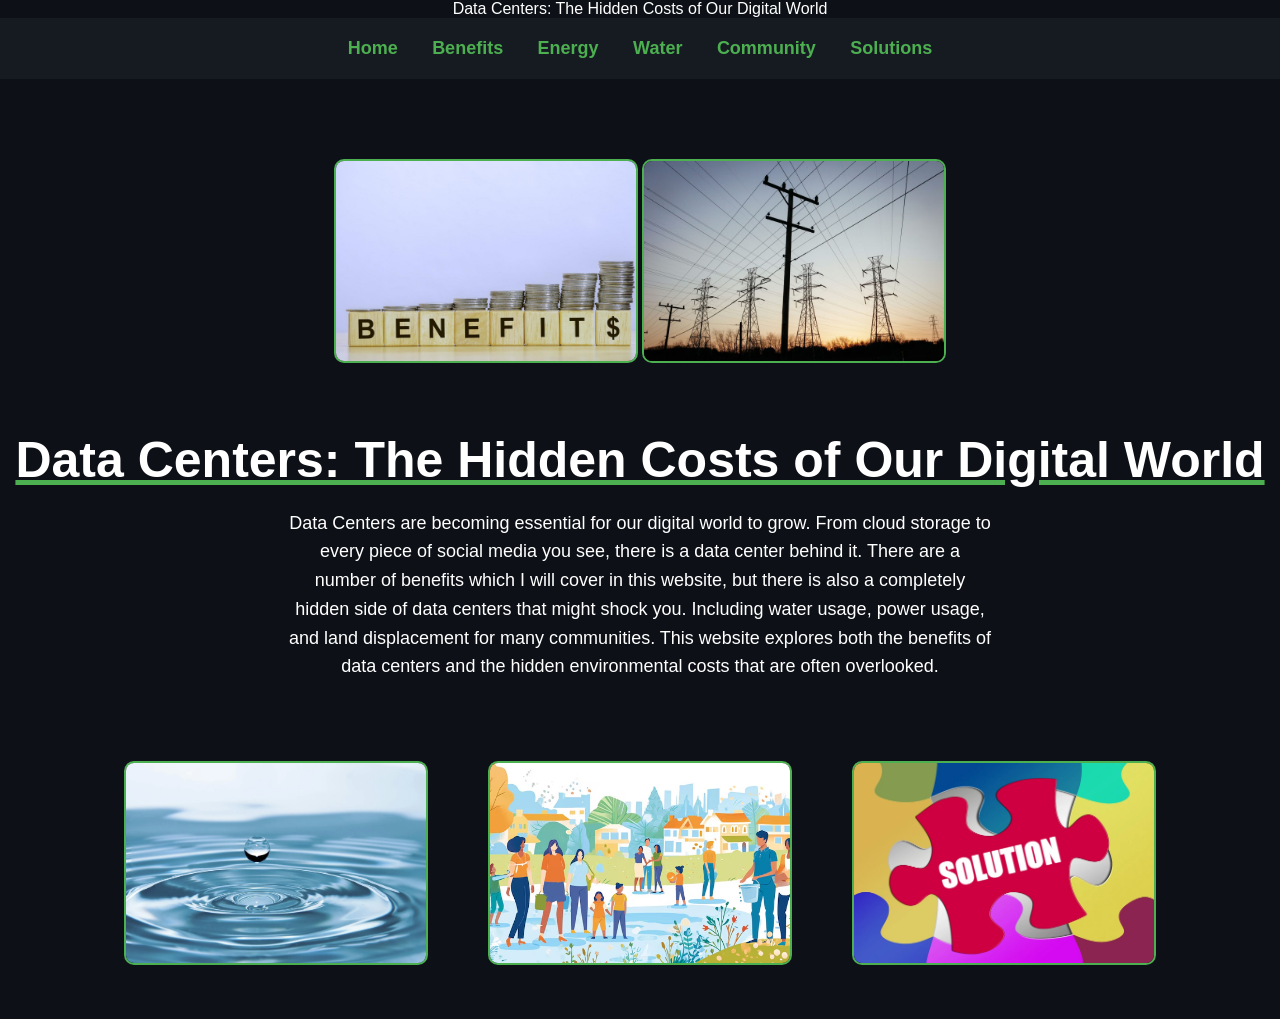
<file: index.html>
<!DOCTYPE html>
<html lang="en">
<head>
    <meta charset="UTF-8">
    <meta name="viewport" content="width=device-width, initial-scale=1.0"
    <title>Data Centers: The Hidden Costs of Our Digital World</title>
    <link rel="stylesheet" href="style.css">
</head>
<body>

    <nav>
        <a href="index.html">Home</a>
        <a href="benefits.html">Benefits</a>
        <a href="energy.html">Energy</a>
        <a href="water.html">Water</a>
        <a href="community.html">Community</a>
        <a href="solutions.html">Solutions</a>
    </nav>

    <div class="container"

        <div class="top-images">
            <a href="benefits.html">
                <img src="images/benefits.jpg" alt="Benefits of Data Centers">
            </a>
            
            <a href="energy.html">
                <img src="images/energy.jpg" alt="Energy Consumption">
            </a>
        </div>

        <div class="main-content">
            <h1>Data Centers: The Hidden Costs of Our Digital World</h1>

            <p>Data Centers are becoming essential for our digital world to grow. From cloud storage to every piece of social media you see, there is a data center behind it.
                There are a number of benefits which I will cover in this website, but there is also a completely hidden side of data centers that might shock you. Including water usage, power usage, 
                and land displacement for many communities. This website explores both the benefits of data centers and the hidden environmental costs that are often overlooked.
            </p>
        </div>

        <div class="bottom-images">
            <a href="water.html">
                <img src="images/water.jpg" alt="Water Usage">
            </a>

            <a href="community.html">
                <img src="images/community.jpg" alt="Community">
            </a>

            <a href="solutions.html">
                <img src="images/solutions.jpg" alt="Solutions">
            </a>
        </div>

    </div>

    <script src="script.js"></script>
</body>
</html>
</file>
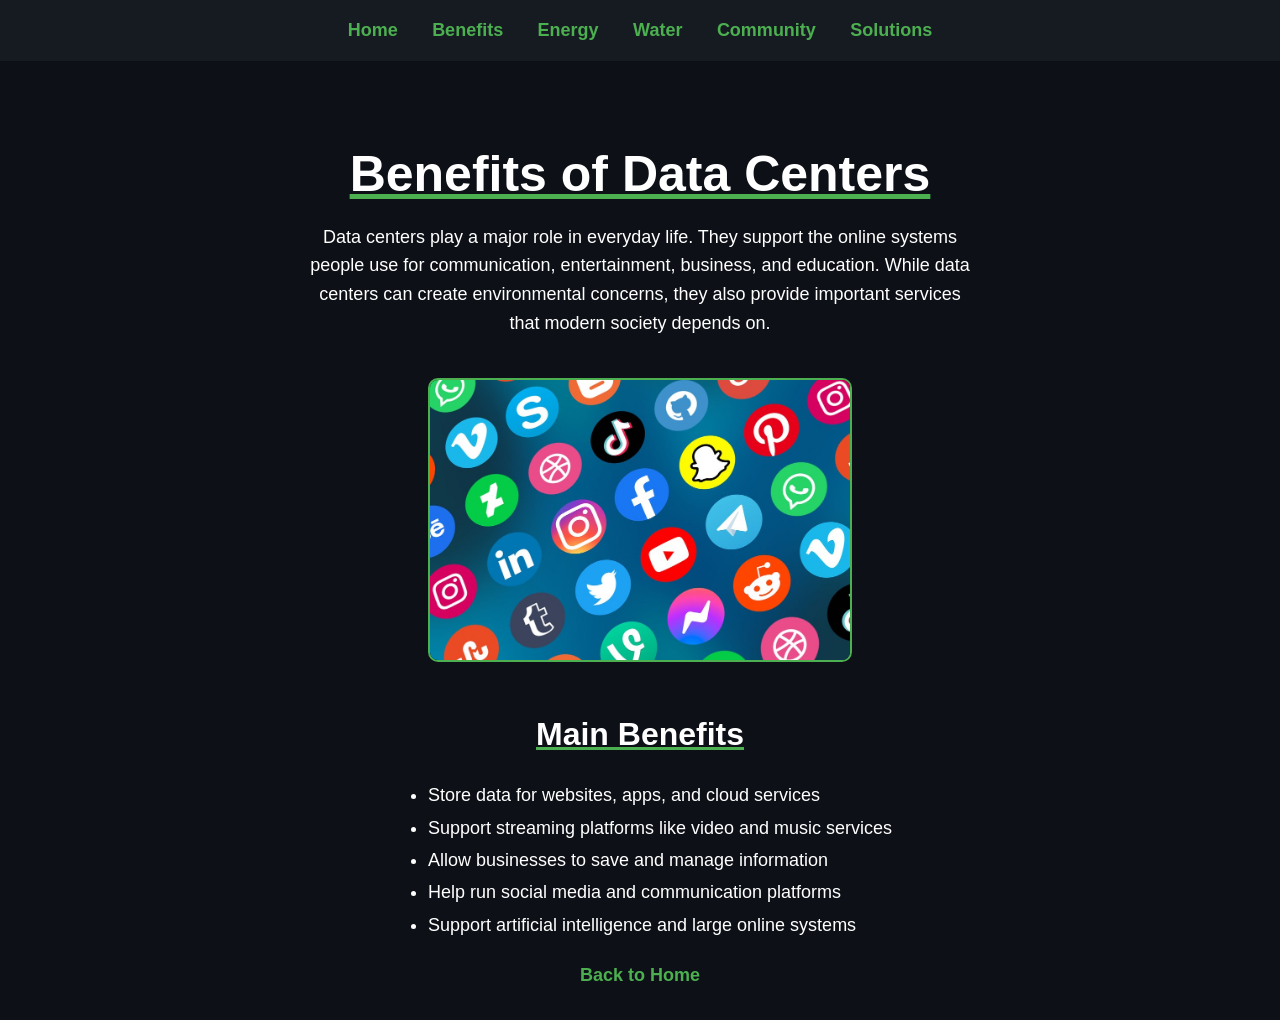
<file: benefits.html>
<!DOCTYPE html>
<html lang="en">
<head>
    <meta charset="UTF-8">
    <meta name="viewport" content="width=device-width, initial-scale=1.0">
    <title>Benefits of Data Centers</title>
    <link rel="stylesheet" href="style.css">
</head>
<body>

        <nav>
        <a href="index.html">Home</a>
        <a href="benefits.html">Benefits</a>
        <a href="energy.html">Energy</a>
        <a href="water.html">Water</a>
        <a href="community.html">Community</a>
        <a href="solutions.html">Solutions</a>
    </nav>

    <div class="container">
        <h1>Benefits of Data Centers</h1>

        <p>
            Data centers play a major role in everyday life. They support the online systems
            people use for communication, entertainment, business, and education. While data
            centers can create environmental concerns, they also provide important services
            that modern society depends on.
        </p>

        <img class="page-image" src="images/benefits2.jpg" alt="social media icons">

        <h2>Main Benefits</h2>
        <ul>
            <li>Store data for websites, apps, and cloud services</li>
            <li>Support streaming platforms like video and music services</li>
            <li>Allow businesses to save and manage information</li>
            <li>Help run social media and communication platforms</li>
            <li>Support artificial intelligence and large online systems</li>
        </ul>

        <p>
            <a href="index.html">Back to Home</a>
        </p>
    </div>

</body>
</html>
</file>
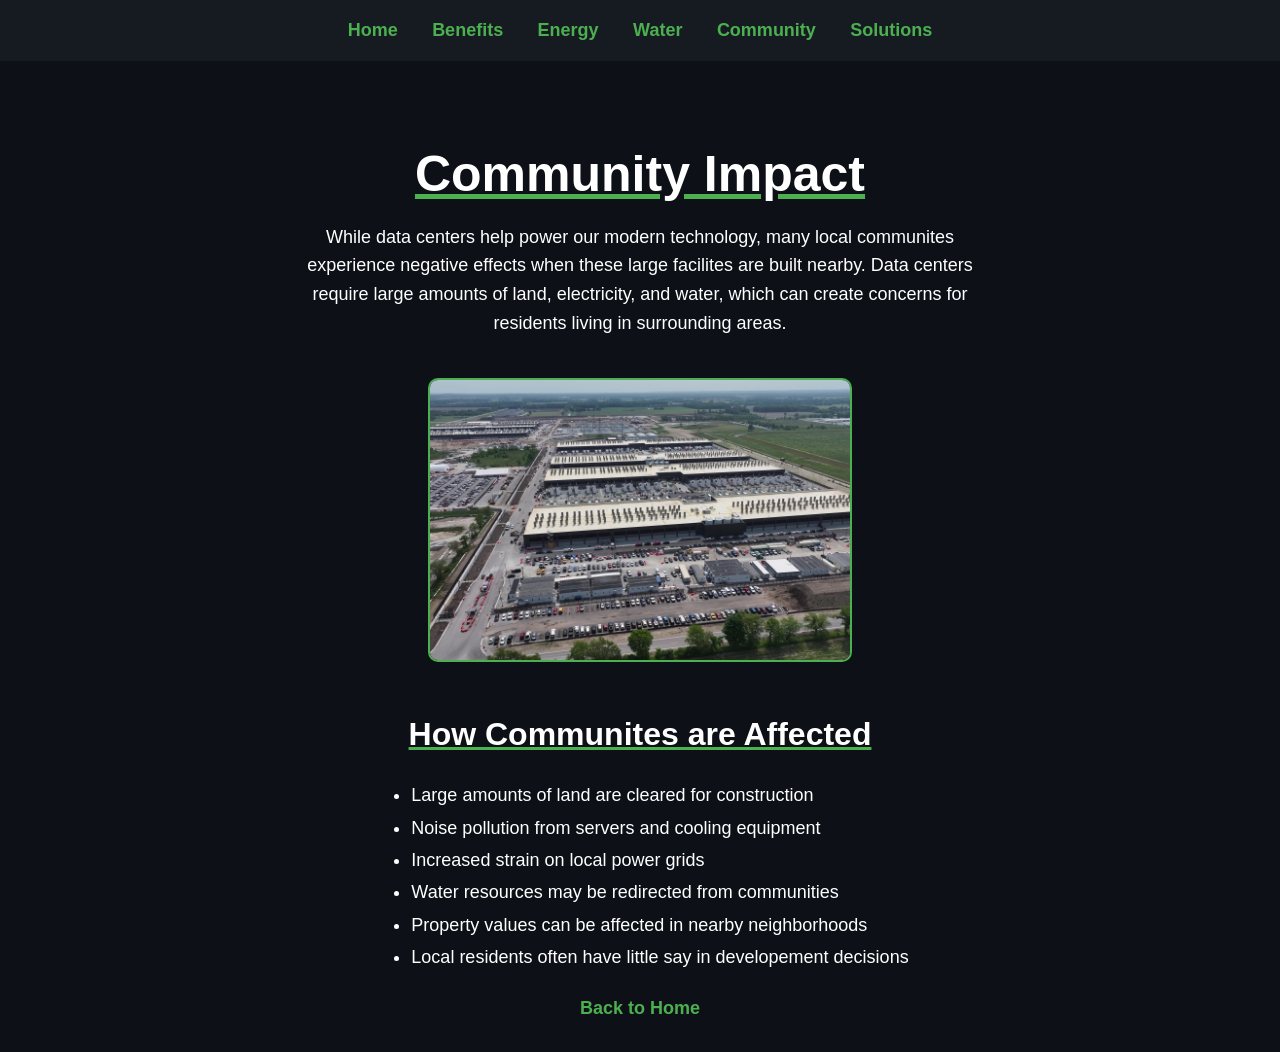
<file: community.html>
<!DOCTYPE html>
<html lang="en">
<head>
    <meta charset="UTF-8">
    <meta name="viewport" content="width=device-width, initial-scale=1.0">
    <title>Community Impact</title>
    <link rel="stylesheet" href="style.css">
</head>
<body>

        <nav>
        <a href="index.html">Home</a>
        <a href="benefits.html">Benefits</a>
        <a href="energy.html">Energy</a>
        <a href="water.html">Water</a>
        <a href="community.html">Community</a>
        <a href="solutions.html">Solutions</a>
    </nav>

    <div class="container">
        <h1>Community Impact</h1>

        <p>
            While data centers help power our modern technology, many local communites
            experience negative effects when these large facilites are built nearby.
            Data centers require large amounts of land, electricity, and water, which
            can create concerns for residents living in surrounding areas.
        </p>

        <img class="page-image" src="images/community2.jpg" alt="Data Center">

        <h2>How Communites are Affected</h2>
        <ul>
            <li>Large amounts of land are cleared for construction</li>
            <li>Noise pollution from servers and cooling equipment</li>
            <li>Increased strain on local power grids</li>
            <li>Water resources may be redirected from communities</li>
            <li>Property values can be affected in nearby neighborhoods</li>
            <li>Local residents often have little say in developement decisions</li>
        </ul>

        <p>
            <a href="index.html">Back to Home</a>
        </p>
    </div>

</body>
</html>
</file>
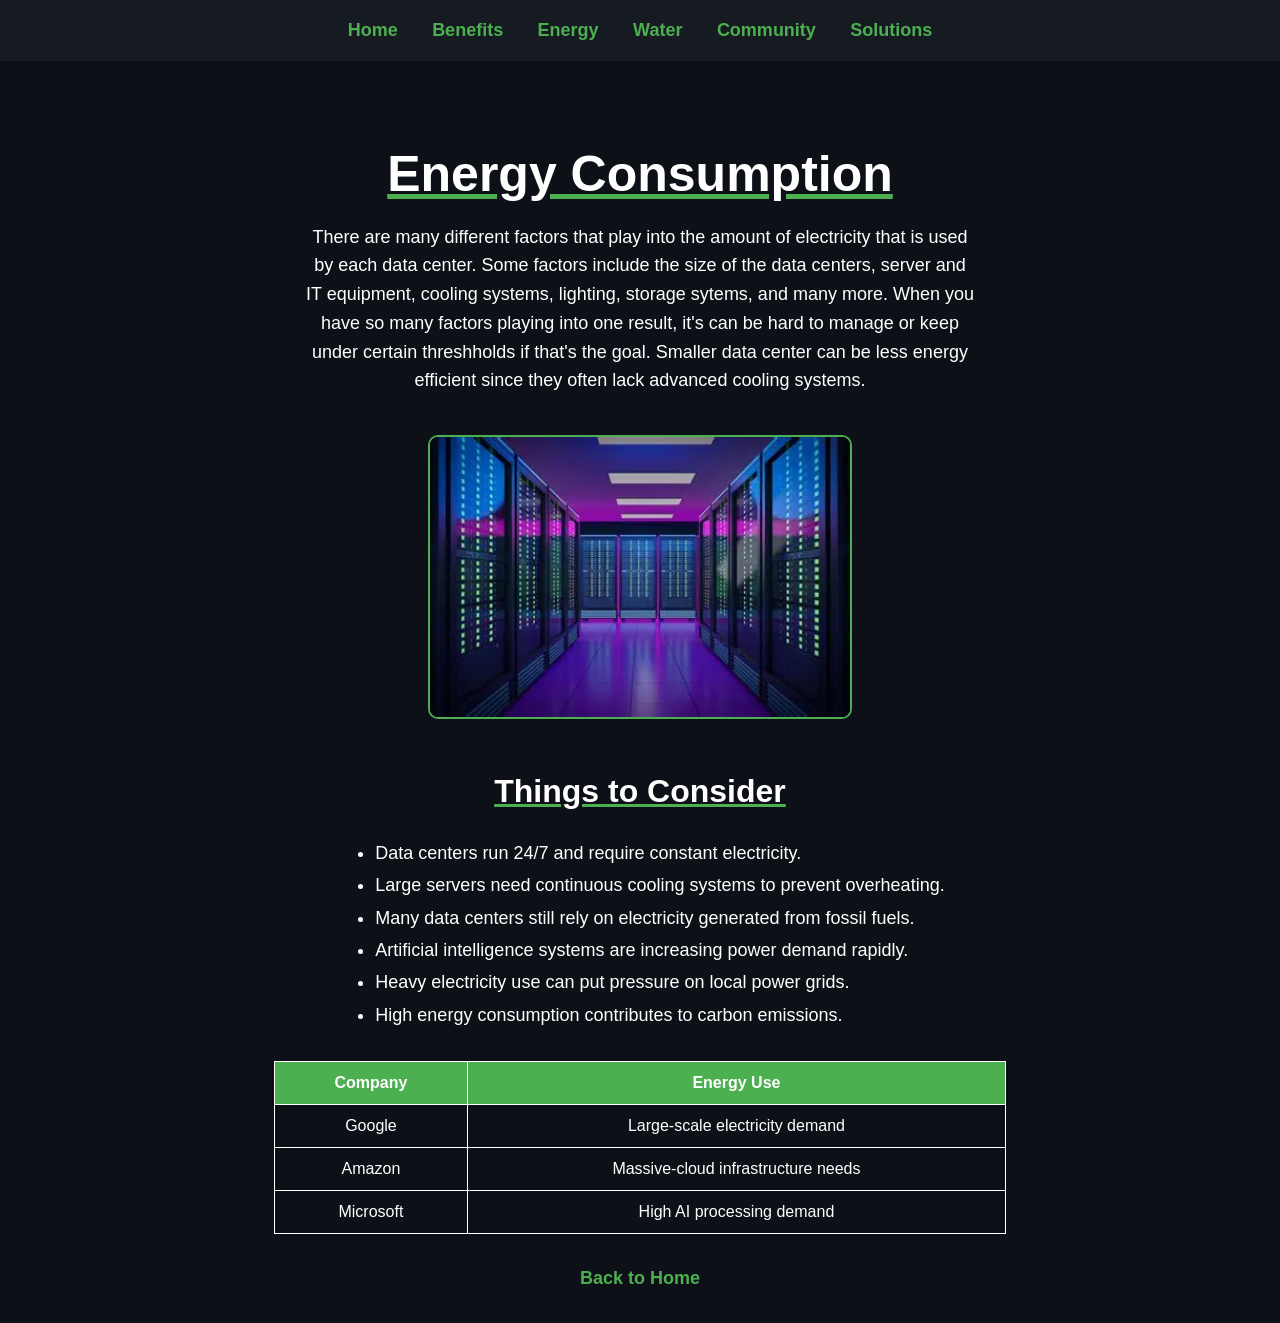
<file: energy.html>
<!DOCTYPE html>
<html lang="en">
<head>
    <meta charset="UTF-8">
    <meta name="viewport" content="width=device-width, initial-scale=1.0">
    <title>Energy Consumption</title>
    <link rel="stylesheet" href="style.css">
</head>
<body>

        <nav>
        <a href="index.html">Home</a>
        <a href="benefits.html">Benefits</a>
        <a href="energy.html">Energy</a>
        <a href="water.html">Water</a>
        <a href="community.html">Community</a>
        <a href="solutions.html">Solutions</a>
    </nav>

    <div class="container">
        <h1>Energy Consumption</h1>

        <p>
            There are many different factors that play into the amount of electricity that is used by each data center.
            Some factors include the size of the data centers, server and IT equipment, cooling systems, lighting, storage sytems, 
            and many more. When you have so many factors playing into one result, it's can be hard to manage or keep under certain 
            threshholds if that's the goal. Smaller data center can be less energy efficient since they often lack advanced cooling systems.
        </p>

        <img class="page-image" src="images/energy2.jpg" alt="server room">

        <h2>Things to Consider</h2>
        <ul>
            <li>Data centers run 24/7 and require constant electricity.</li>
            <li>Large servers need continuous cooling systems to prevent overheating.</li>
            <li>Many data centers still rely on electricity generated from fossil fuels.</li>
            <li>Artificial intelligence systems are increasing power demand rapidly.</li>
            <li>Heavy electricity use can put pressure on local power grids.</li>
            <li>High energy consumption contributes to carbon emissions.</li>
        </ul>
        
        <table>
            <tr>
                <th>Company</th>
                <th>Energy Use</th>
            </tr>
            <tr>
                <td>Google</td>
                <td>Large-scale electricity demand</td>
            </tr>
            <tr>
                <td>Amazon</td>
                <td>Massive-cloud infrastructure needs</td>
            </tr>
            <tr>
                <td>Microsoft</td>
                <td>High AI processing demand</td>
            </tr>
        </table>
        
        <p>
            <a href="index.html">Back to Home</a>
        </p>
    </div>
    
</body>
</html>
</file>
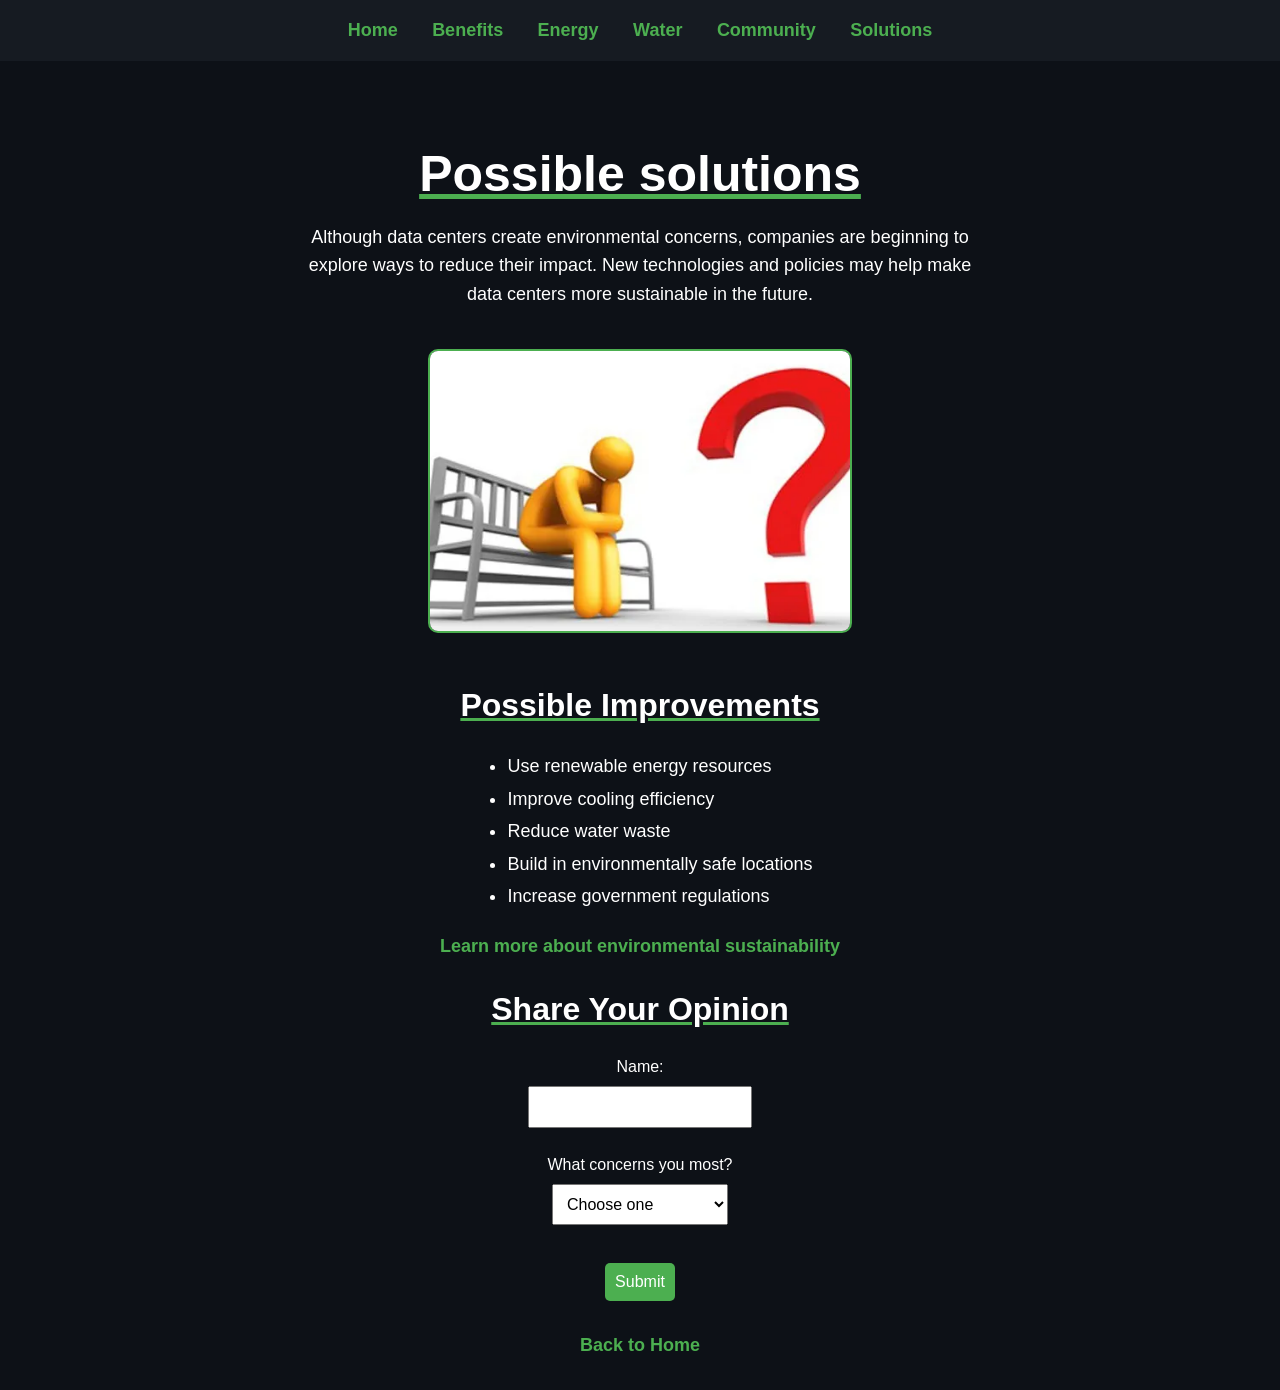
<file: solutions.html>
<!DOCTYPE html>
<html lang="en">
<head>
    <meta charset="UTF-8">
    <meta name="viewport" content="width=device-width, initial-scale=1.0">
    <title>Solutions</title>
    <link rel="stylesheet" href="style.css">
</head>
<body>

        <nav>
        <a href="index.html">Home</a>
        <a href="benefits.html">Benefits</a>
        <a href="energy.html">Energy</a>
        <a href="water.html">Water</a>
        <a href="community.html">Community</a>
        <a href="solutions.html">Solutions</a>
    </nav>

    <div class="container">
        <h1>Possible solutions</h1>

        <p>
            Although data centers create environmental concerns, companies are
            beginning to explore ways to reduce their impact. New technologies
            and policies may help make data centers more sustainable in the future.
        </p>

        <img class="page-image" src="images/solution2.jpg" alt="Thoughts?">

        <h2>Possible Improvements</h2>
        <ul>
            <li>Use renewable energy resources</li>
            <li>Improve cooling efficiency</li>
            <li>Reduce water waste</li>
            <li>Build in environmentally safe locations</li>
            <li>Increase government regulations</li>
        </ul>

        <p>
            <a href="https://www.epa.gov" target="_blank">
                Learn more about environmental sustainability
            </a>
        </p>

        <h2>Share Your Opinion</h2>

        <form id="opinionForm">
            <label>Name:</label><br>
            <input type="text" id="name"><br><br>

            <label>What concerns you most?</label><br>
            <select id="concern">
                <option value="">Choose one</option>
                <option value="Energy Usage">Energy Usage</option>
                <option value="Water Usage">Water Usage</option>
                <option value="Community Impact">Community Impact</option>
            </select><br><br>

            <button type="submit">Submit</button>
        </form>

        <p id="message"></p>

        <p>
            <a href="index.html">Back to Home</a>
        </p>

    </div>

    <script src="script.js"></script>

</body>
</html>
</file>
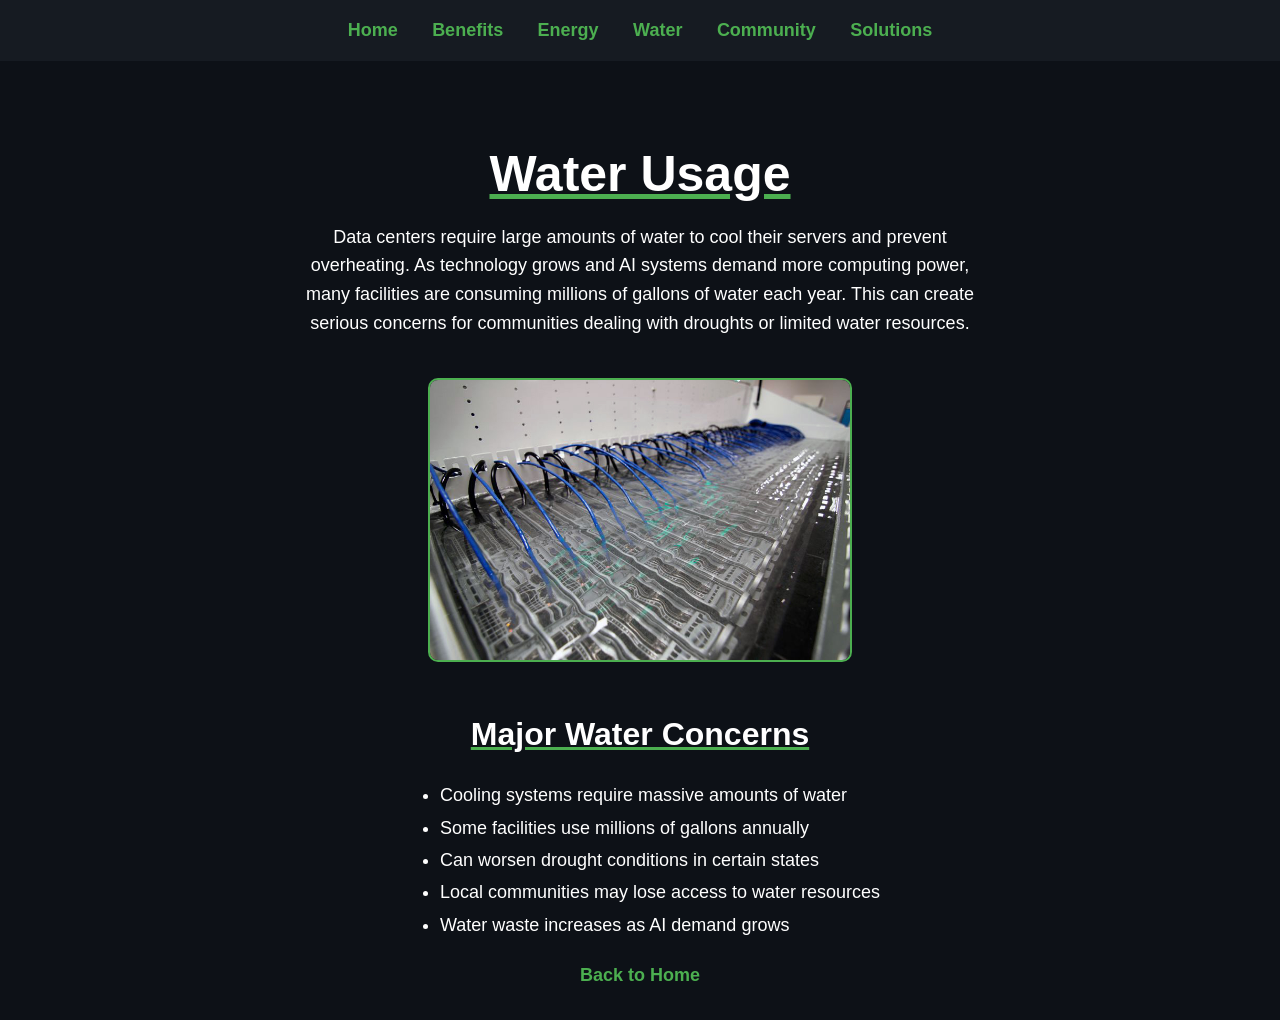
<file: water.html>
<!DOCTYPE html>
<html lang="en">
<head>
    <meta charset="UTF-8">
    <meta name="viewport" content="width=device-width, initial-scale=1.0">
    <title>Water Usage</title>
    <link rel="stylesheet" href="style.css">
</head>
<body>

        <nav>
        <a href="index.html">Home</a>
        <a href="benefits.html">Benefits</a>
        <a href="energy.html">Energy</a>
        <a href="water.html">Water</a>
        <a href="community.html">Community</a>
        <a href="solutions.html">Solutions</a>
    </nav>

    <div class="container">
        <h1>Water Usage</h1>

        <p>
            Data centers require large amounts of water to cool their servers
            and prevent overheating. As technology grows and AI systems demand
            more computing power, many facilities are consuming millions of gallons 
            of water each year. This can create serious concerns for communities
            dealing with droughts or limited water resources.
        </p>

        <img class="page-image" src="images/water2.jpeg" alt="Water drop">

        <h2>Major Water Concerns</h2>
        <ul>
            <li>Cooling systems require massive amounts of water</li>
            <li>Some facilities use millions of gallons annually</li>
            <li>Can worsen drought conditions in certain states</li>
            <li>Local communities may lose access to water resources</li>
            <li>Water waste increases as AI demand grows</li>
        </ul>

        <p>
            <a href="index.html">Back to Home</a>
        </p>
    </div>

</body>
</html>
</file>
<file: style.css>
body {
    margin: 0;
    padding: 0;
    background-color: #0d1117;
    color: white;
    font-family: Arial, sans-serif;
    text-align: center;
}

nav {
    background-color: #161b22;
    padding: 20px;
    text-align: center;
    position: sticky;
    top: 0;
}

nav a {
    color: #4CAF50;
    margin: 15px;
    text-decoration: none;
    font-weight: bold;
    font-size: 18px;
}

nav a:hover {
    text-decoration: underline;
}

.container {
    padding: 30px;
    padding-top: 50px;
}

h1 {
    font-size: 50px;
    margin-bottom: 20px;
    text-decoration: underline;
    text-decoration-color: #4CAF50;
}

h2 {
    margin-top: 30px;
    font-size: 32px;
    text-decoration: underline;
    text-decoration-color: #4CAF50;
}

p {
    width: 55%;
    margin: auto;
    font-size: 18px;
    line-height: 1.6;
}

.top-images {
    display: flex;
    justify-content: center;
    gap: 20px;
    margin: 50px auto;
}

.bottom-images {
    display: flex;
    justify-content: center;
    gap: 60px;
    margin: 50px auto;
    width: fit-content;
}

img {
    width: 300px;
    height: 200px;
    object-fit: cover;
    border-radius: 10px;
    border: 2px solid #4CAF50;
    margin-top: 30px;
}

img:hover {
    transform: scale(1.05);
    transition: 0.3s;
}

ul {
    width: fit-content;
    margin: 20px auto;
    text-align: left;
    line-height: 1.8;
    font-size: 18px;
}

table {
    margin: 30px auto;
    border-collapse: collapse;
    width: 60%;
}

th, td {
    border: 1px solid white;
    padding: 12px;
    text-align: center;
}

th {
    background-color: #4CAF50;
    color: white;
}

a {
    color: #4CAF50;
    text-decoration: none;
    font-weight: bold;
}

a:hover {
    text-decoration: underline;
}

form {
    margin-top: 30px;
}

input, select, button {
    padding: 10px;
    margin: 10px;
    font-size: 16px;
}

button {
    background-color: #4CAF50;
    color:white;
    border: none;
    border-radius: 5px;
    cursor: pointer;
}

button:hover {
    opacity: 0.9;
}

#message {
    margin-top: 20px;
    font-weight: bold;
    font-size: 18px;
}

.page-image {
    width: 420px;
    height: 280px;
    margin-top: 40px;
    margin-bottom: 20px;
}
</file>
